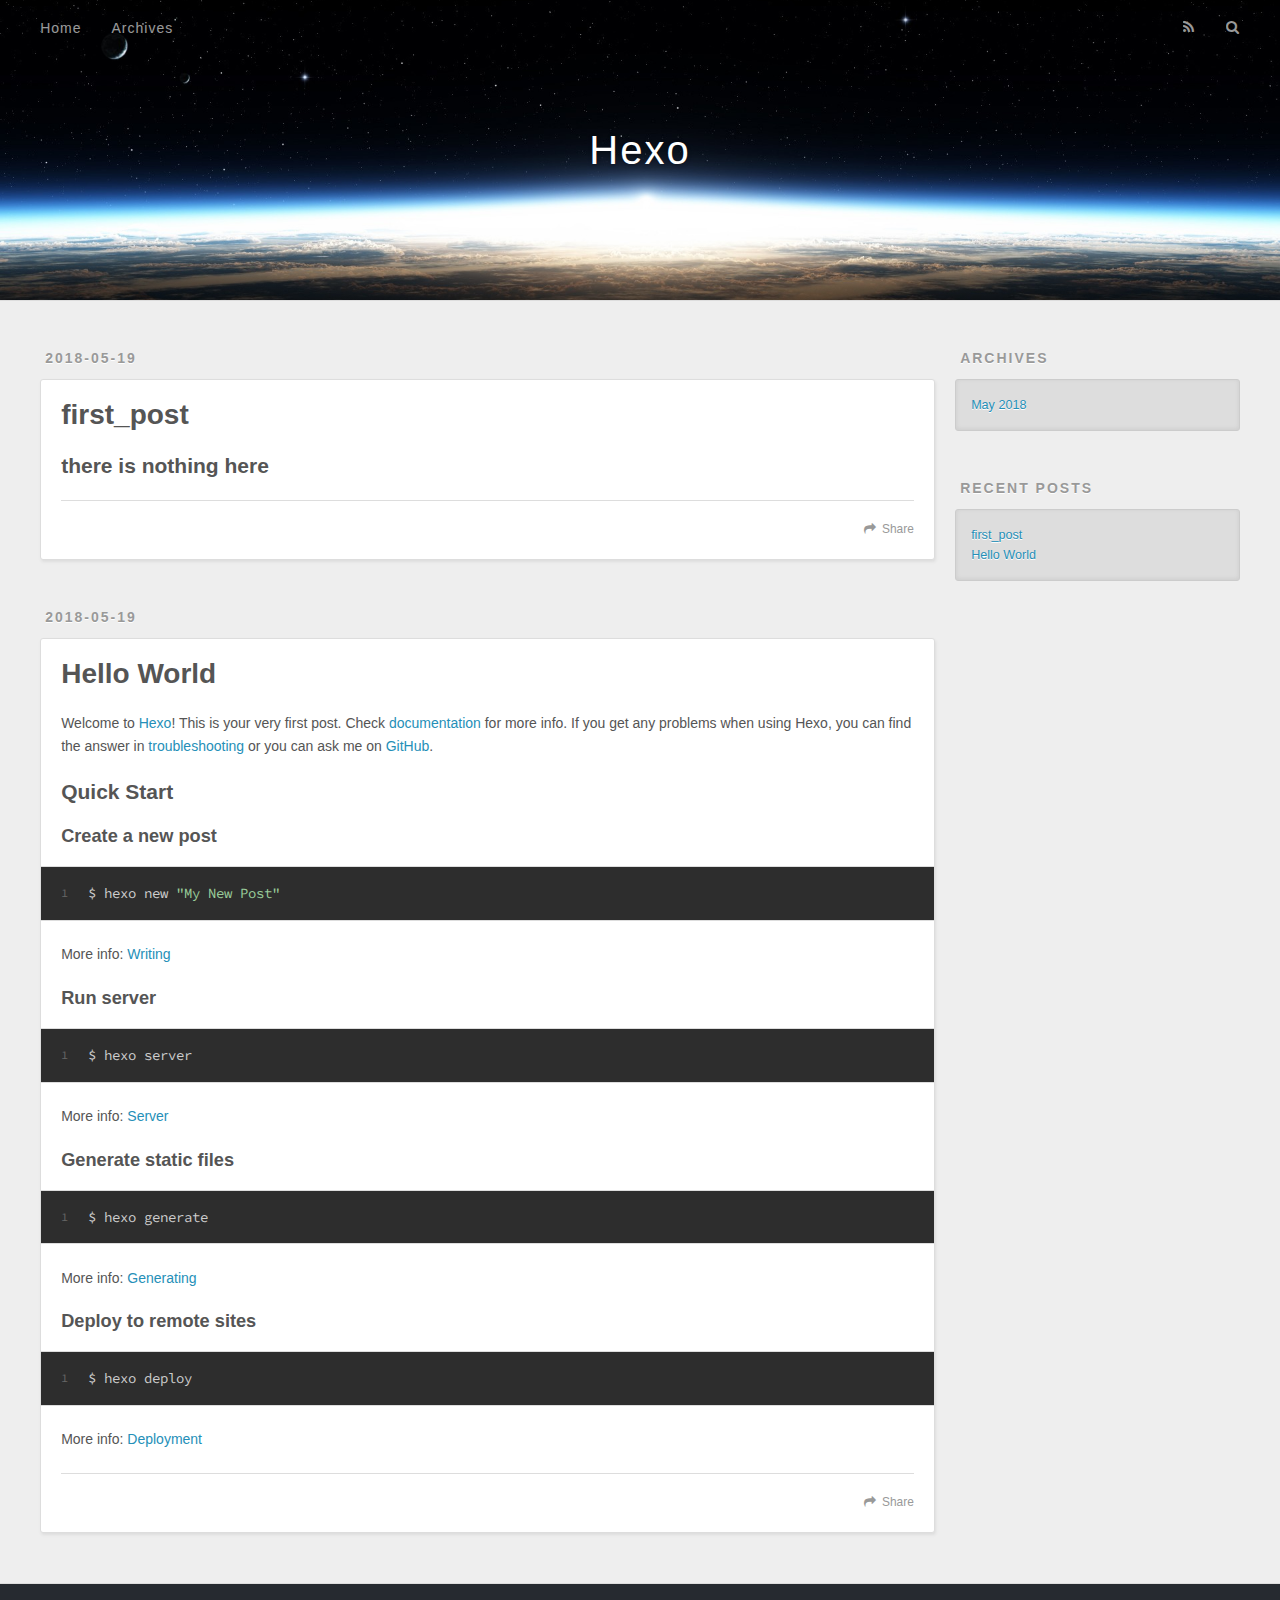
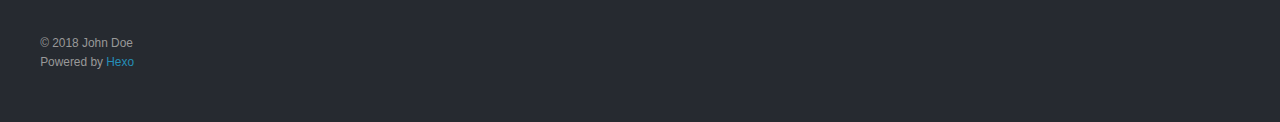
<file: index.html>
<!DOCTYPE html>
<html>
<head>
  <meta charset="utf-8">
  

  
  <title>Hexo</title>
  <meta name="viewport" content="width=device-width, initial-scale=1, maximum-scale=1">
  <meta property="og:type" content="website">
<meta property="og:title" content="Hexo">
<meta property="og:url" content="http://yoursite.com/index.html">
<meta property="og:site_name" content="Hexo">
<meta property="og:locale" content="default">
<meta name="twitter:card" content="summary">
<meta name="twitter:title" content="Hexo">
  
    <link rel="alternate" href="/atom.xml" title="Hexo" type="application/atom+xml">
  
  
    <link rel="icon" href="/favicon.png">
  
  
    <link href="//fonts.googleapis.com/css?family=Source+Code+Pro" rel="stylesheet" type="text/css">
  
  <link rel="stylesheet" href="/css/style.css">
</head>

<body>
  <div id="container">
    <div id="wrap">
      <header id="header">
  <div id="banner"></div>
  <div id="header-outer" class="outer">
    <div id="header-title" class="inner">
      <h1 id="logo-wrap">
        <a href="/" id="logo">Hexo</a>
      </h1>
      
    </div>
    <div id="header-inner" class="inner">
      <nav id="main-nav">
        <a id="main-nav-toggle" class="nav-icon"></a>
        
          <a class="main-nav-link" href="/">Home</a>
        
          <a class="main-nav-link" href="/archives">Archives</a>
        
      </nav>
      <nav id="sub-nav">
        
          <a id="nav-rss-link" class="nav-icon" href="/atom.xml" title="RSS Feed"></a>
        
        <a id="nav-search-btn" class="nav-icon" title="Search"></a>
      </nav>
      <div id="search-form-wrap">
        <form action="//google.com/search" method="get" accept-charset="UTF-8" class="search-form"><input type="search" name="q" class="search-form-input" placeholder="Search"><button type="submit" class="search-form-submit">&#xF002;</button><input type="hidden" name="sitesearch" value="http://yoursite.com"></form>
      </div>
    </div>
  </div>
</header>
      <div class="outer">
        <section id="main">
  
    <article id="post-first-post" class="article article-type-post" itemscope itemprop="blogPost">
  <div class="article-meta">
    <a href="/2018/05/19/first-post/" class="article-date">
  <time datetime="2018-05-20T00:04:13.000Z" itemprop="datePublished">2018-05-19</time>
</a>
    
  </div>
  <div class="article-inner">
    
    
      <header class="article-header">
        
  
    <h1 itemprop="name">
      <a class="article-title" href="/2018/05/19/first-post/">first_post</a>
    </h1>
  

      </header>
    
    <div class="article-entry" itemprop="articleBody">
      
        <h2 id="there-is-nothing-here"><a href="#there-is-nothing-here" class="headerlink" title="there is nothing here"></a>there is nothing here</h2>
      
    </div>
    <footer class="article-footer">
      <a data-url="http://yoursite.com/2018/05/19/first-post/" data-id="cjhe2959q0000i6asoo9ujgb4" class="article-share-link">Share</a>
      
      
    </footer>
  </div>
  
</article>


  
    <article id="post-hello-world" class="article article-type-post" itemscope itemprop="blogPost">
  <div class="article-meta">
    <a href="/2018/05/19/hello-world/" class="article-date">
  <time datetime="2018-05-20T00:03:03.240Z" itemprop="datePublished">2018-05-19</time>
</a>
    
  </div>
  <div class="article-inner">
    
    
      <header class="article-header">
        
  
    <h1 itemprop="name">
      <a class="article-title" href="/2018/05/19/hello-world/">Hello World</a>
    </h1>
  

      </header>
    
    <div class="article-entry" itemprop="articleBody">
      
        <p>Welcome to <a href="https://hexo.io/" target="_blank" rel="noopener">Hexo</a>! This is your very first post. Check <a href="https://hexo.io/docs/" target="_blank" rel="noopener">documentation</a> for more info. If you get any problems when using Hexo, you can find the answer in <a href="https://hexo.io/docs/troubleshooting.html" target="_blank" rel="noopener">troubleshooting</a> or you can ask me on <a href="https://github.com/hexojs/hexo/issues" target="_blank" rel="noopener">GitHub</a>.</p>
<h2 id="Quick-Start"><a href="#Quick-Start" class="headerlink" title="Quick Start"></a>Quick Start</h2><h3 id="Create-a-new-post"><a href="#Create-a-new-post" class="headerlink" title="Create a new post"></a>Create a new post</h3><figure class="highlight bash"><table><tr><td class="gutter"><pre><span class="line">1</span><br></pre></td><td class="code"><pre><span class="line">$ hexo new <span class="string">"My New Post"</span></span><br></pre></td></tr></table></figure>
<p>More info: <a href="https://hexo.io/docs/writing.html" target="_blank" rel="noopener">Writing</a></p>
<h3 id="Run-server"><a href="#Run-server" class="headerlink" title="Run server"></a>Run server</h3><figure class="highlight bash"><table><tr><td class="gutter"><pre><span class="line">1</span><br></pre></td><td class="code"><pre><span class="line">$ hexo server</span><br></pre></td></tr></table></figure>
<p>More info: <a href="https://hexo.io/docs/server.html" target="_blank" rel="noopener">Server</a></p>
<h3 id="Generate-static-files"><a href="#Generate-static-files" class="headerlink" title="Generate static files"></a>Generate static files</h3><figure class="highlight bash"><table><tr><td class="gutter"><pre><span class="line">1</span><br></pre></td><td class="code"><pre><span class="line">$ hexo generate</span><br></pre></td></tr></table></figure>
<p>More info: <a href="https://hexo.io/docs/generating.html" target="_blank" rel="noopener">Generating</a></p>
<h3 id="Deploy-to-remote-sites"><a href="#Deploy-to-remote-sites" class="headerlink" title="Deploy to remote sites"></a>Deploy to remote sites</h3><figure class="highlight bash"><table><tr><td class="gutter"><pre><span class="line">1</span><br></pre></td><td class="code"><pre><span class="line">$ hexo deploy</span><br></pre></td></tr></table></figure>
<p>More info: <a href="https://hexo.io/docs/deployment.html" target="_blank" rel="noopener">Deployment</a></p>

      
    </div>
    <footer class="article-footer">
      <a data-url="http://yoursite.com/2018/05/19/hello-world/" data-id="cjhe2959w0001i6asqwcq46db" class="article-share-link">Share</a>
      
      
    </footer>
  </div>
  
</article>


  


</section>
        
          <aside id="sidebar">
  
    

  
    

  
    
  
    
  <div class="widget-wrap">
    <h3 class="widget-title">Archives</h3>
    <div class="widget">
      <ul class="archive-list"><li class="archive-list-item"><a class="archive-list-link" href="/archives/2018/05/">May 2018</a></li></ul>
    </div>
  </div>


  
    
  <div class="widget-wrap">
    <h3 class="widget-title">Recent Posts</h3>
    <div class="widget">
      <ul>
        
          <li>
            <a href="/2018/05/19/first-post/">first_post</a>
          </li>
        
          <li>
            <a href="/2018/05/19/hello-world/">Hello World</a>
          </li>
        
      </ul>
    </div>
  </div>

  
</aside>
        
      </div>
      <footer id="footer">
  
  <div class="outer">
    <div id="footer-info" class="inner">
      &copy; 2018 John Doe<br>
      Powered by <a href="http://hexo.io/" target="_blank">Hexo</a>
    </div>
  </div>
</footer>
    </div>
    <nav id="mobile-nav">
  
    <a href="/" class="mobile-nav-link">Home</a>
  
    <a href="/archives" class="mobile-nav-link">Archives</a>
  
</nav>
    

<script src="//ajax.googleapis.com/ajax/libs/jquery/2.0.3/jquery.min.js"></script>


  <link rel="stylesheet" href="/fancybox/jquery.fancybox.css">
  <script src="/fancybox/jquery.fancybox.pack.js"></script>


<script src="/js/script.js"></script>



  </div>
</body>
</html>
</file>
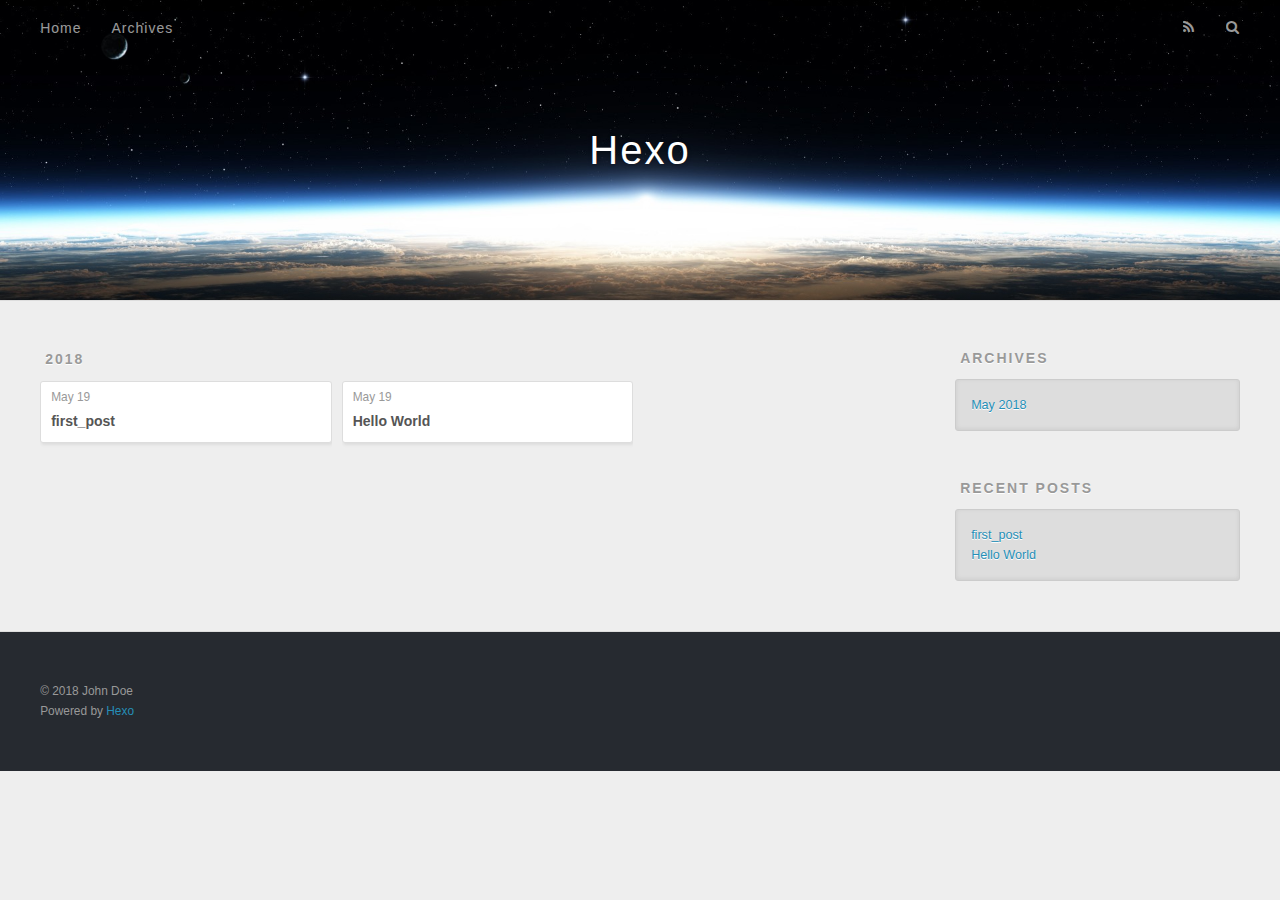
<file: archives/index.html>
<!DOCTYPE html>
<html>
<head>
  <meta charset="utf-8">
  

  
  <title>Archives | Hexo</title>
  <meta name="viewport" content="width=device-width, initial-scale=1, maximum-scale=1">
  <meta property="og:type" content="website">
<meta property="og:title" content="Hexo">
<meta property="og:url" content="http://yoursite.com/archives/index.html">
<meta property="og:site_name" content="Hexo">
<meta property="og:locale" content="default">
<meta name="twitter:card" content="summary">
<meta name="twitter:title" content="Hexo">
  
    <link rel="alternate" href="/atom.xml" title="Hexo" type="application/atom+xml">
  
  
    <link rel="icon" href="/favicon.png">
  
  
    <link href="//fonts.googleapis.com/css?family=Source+Code+Pro" rel="stylesheet" type="text/css">
  
  <link rel="stylesheet" href="/css/style.css">
</head>

<body>
  <div id="container">
    <div id="wrap">
      <header id="header">
  <div id="banner"></div>
  <div id="header-outer" class="outer">
    <div id="header-title" class="inner">
      <h1 id="logo-wrap">
        <a href="/" id="logo">Hexo</a>
      </h1>
      
    </div>
    <div id="header-inner" class="inner">
      <nav id="main-nav">
        <a id="main-nav-toggle" class="nav-icon"></a>
        
          <a class="main-nav-link" href="/">Home</a>
        
          <a class="main-nav-link" href="/archives">Archives</a>
        
      </nav>
      <nav id="sub-nav">
        
          <a id="nav-rss-link" class="nav-icon" href="/atom.xml" title="RSS Feed"></a>
        
        <a id="nav-search-btn" class="nav-icon" title="Search"></a>
      </nav>
      <div id="search-form-wrap">
        <form action="//google.com/search" method="get" accept-charset="UTF-8" class="search-form"><input type="search" name="q" class="search-form-input" placeholder="Search"><button type="submit" class="search-form-submit">&#xF002;</button><input type="hidden" name="sitesearch" value="http://yoursite.com"></form>
      </div>
    </div>
  </div>
</header>
      <div class="outer">
        <section id="main">
  
  
    
    
      
      
      <section class="archives-wrap">
        <div class="archive-year-wrap">
          <a href="/archives/2018" class="archive-year">2018</a>
        </div>
        <div class="archives">
    
    <article class="archive-article archive-type-post">
  <div class="archive-article-inner">
    <header class="archive-article-header">
      <a href="/2018/05/19/first-post/" class="archive-article-date">
  <time datetime="2018-05-20T00:04:13.000Z" itemprop="datePublished">May 19</time>
</a>
      
  
    <h1 itemprop="name">
      <a class="archive-article-title" href="/2018/05/19/first-post/">first_post</a>
    </h1>
  

    </header>
  </div>
</article>
  
    
    
    <article class="archive-article archive-type-post">
  <div class="archive-article-inner">
    <header class="archive-article-header">
      <a href="/2018/05/19/hello-world/" class="archive-article-date">
  <time datetime="2018-05-20T00:03:03.240Z" itemprop="datePublished">May 19</time>
</a>
      
  
    <h1 itemprop="name">
      <a class="archive-article-title" href="/2018/05/19/hello-world/">Hello World</a>
    </h1>
  

    </header>
  </div>
</article>
  
  
    </div></section>
  


</section>
        
          <aside id="sidebar">
  
    

  
    

  
    
  
    
  <div class="widget-wrap">
    <h3 class="widget-title">Archives</h3>
    <div class="widget">
      <ul class="archive-list"><li class="archive-list-item"><a class="archive-list-link" href="/archives/2018/05/">May 2018</a></li></ul>
    </div>
  </div>


  
    
  <div class="widget-wrap">
    <h3 class="widget-title">Recent Posts</h3>
    <div class="widget">
      <ul>
        
          <li>
            <a href="/2018/05/19/first-post/">first_post</a>
          </li>
        
          <li>
            <a href="/2018/05/19/hello-world/">Hello World</a>
          </li>
        
      </ul>
    </div>
  </div>

  
</aside>
        
      </div>
      <footer id="footer">
  
  <div class="outer">
    <div id="footer-info" class="inner">
      &copy; 2018 John Doe<br>
      Powered by <a href="http://hexo.io/" target="_blank">Hexo</a>
    </div>
  </div>
</footer>
    </div>
    <nav id="mobile-nav">
  
    <a href="/" class="mobile-nav-link">Home</a>
  
    <a href="/archives" class="mobile-nav-link">Archives</a>
  
</nav>
    

<script src="//ajax.googleapis.com/ajax/libs/jquery/2.0.3/jquery.min.js"></script>


  <link rel="stylesheet" href="/fancybox/jquery.fancybox.css">
  <script src="/fancybox/jquery.fancybox.pack.js"></script>


<script src="/js/script.js"></script>



  </div>
</body>
</html>
</file>
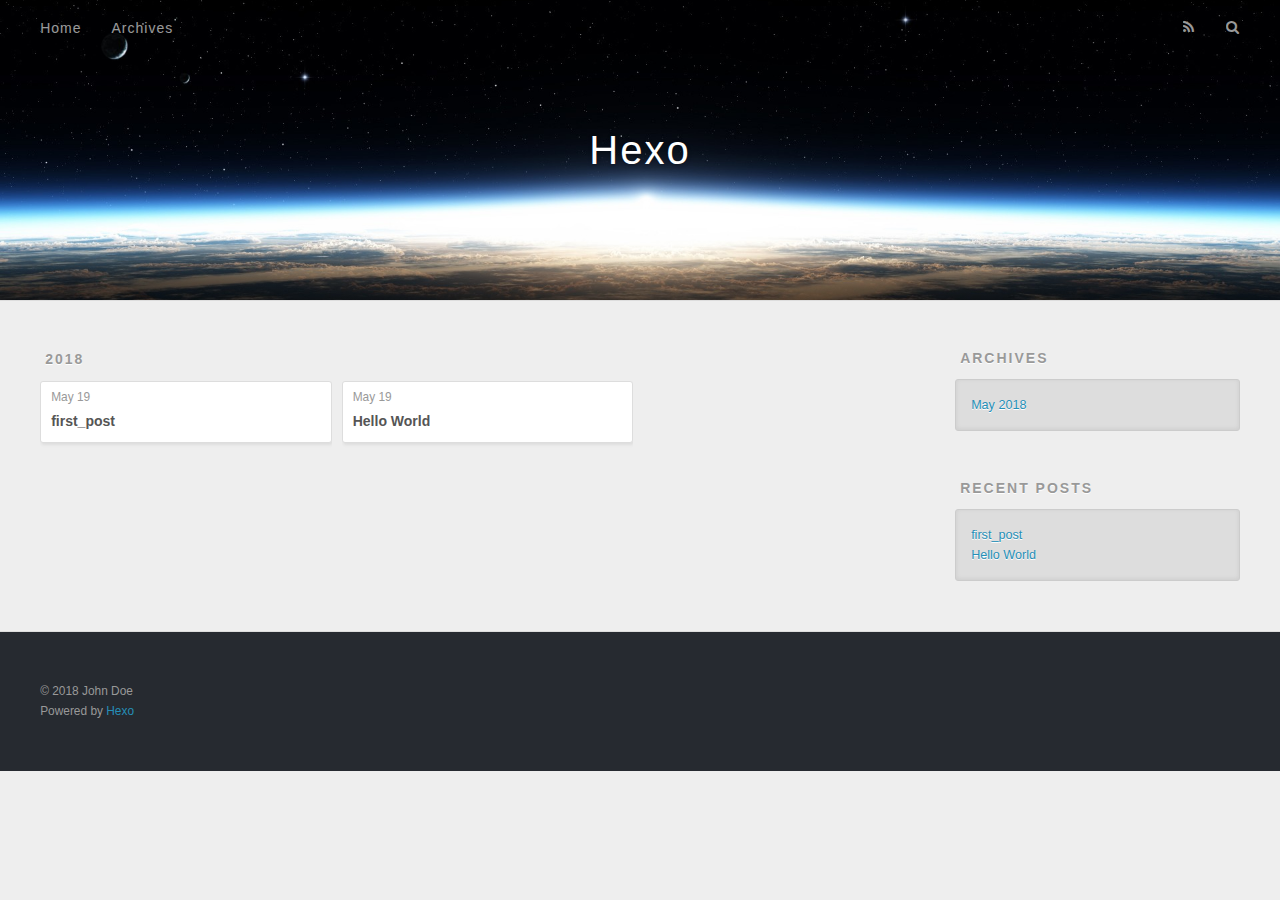
<file: archives/2018/index.html>
<!DOCTYPE html>
<html>
<head>
  <meta charset="utf-8">
  

  
  <title>Archives: 2018 | Hexo</title>
  <meta name="viewport" content="width=device-width, initial-scale=1, maximum-scale=1">
  <meta property="og:type" content="website">
<meta property="og:title" content="Hexo">
<meta property="og:url" content="http://yoursite.com/archives/2018/index.html">
<meta property="og:site_name" content="Hexo">
<meta property="og:locale" content="default">
<meta name="twitter:card" content="summary">
<meta name="twitter:title" content="Hexo">
  
    <link rel="alternate" href="/atom.xml" title="Hexo" type="application/atom+xml">
  
  
    <link rel="icon" href="/favicon.png">
  
  
    <link href="//fonts.googleapis.com/css?family=Source+Code+Pro" rel="stylesheet" type="text/css">
  
  <link rel="stylesheet" href="/css/style.css">
</head>

<body>
  <div id="container">
    <div id="wrap">
      <header id="header">
  <div id="banner"></div>
  <div id="header-outer" class="outer">
    <div id="header-title" class="inner">
      <h1 id="logo-wrap">
        <a href="/" id="logo">Hexo</a>
      </h1>
      
    </div>
    <div id="header-inner" class="inner">
      <nav id="main-nav">
        <a id="main-nav-toggle" class="nav-icon"></a>
        
          <a class="main-nav-link" href="/">Home</a>
        
          <a class="main-nav-link" href="/archives">Archives</a>
        
      </nav>
      <nav id="sub-nav">
        
          <a id="nav-rss-link" class="nav-icon" href="/atom.xml" title="RSS Feed"></a>
        
        <a id="nav-search-btn" class="nav-icon" title="Search"></a>
      </nav>
      <div id="search-form-wrap">
        <form action="//google.com/search" method="get" accept-charset="UTF-8" class="search-form"><input type="search" name="q" class="search-form-input" placeholder="Search"><button type="submit" class="search-form-submit">&#xF002;</button><input type="hidden" name="sitesearch" value="http://yoursite.com"></form>
      </div>
    </div>
  </div>
</header>
      <div class="outer">
        <section id="main">
  
  
    
    
      
      
      <section class="archives-wrap">
        <div class="archive-year-wrap">
          <a href="/archives/2018" class="archive-year">2018</a>
        </div>
        <div class="archives">
    
    <article class="archive-article archive-type-post">
  <div class="archive-article-inner">
    <header class="archive-article-header">
      <a href="/2018/05/19/first-post/" class="archive-article-date">
  <time datetime="2018-05-20T00:04:13.000Z" itemprop="datePublished">May 19</time>
</a>
      
  
    <h1 itemprop="name">
      <a class="archive-article-title" href="/2018/05/19/first-post/">first_post</a>
    </h1>
  

    </header>
  </div>
</article>
  
    
    
    <article class="archive-article archive-type-post">
  <div class="archive-article-inner">
    <header class="archive-article-header">
      <a href="/2018/05/19/hello-world/" class="archive-article-date">
  <time datetime="2018-05-20T00:03:03.240Z" itemprop="datePublished">May 19</time>
</a>
      
  
    <h1 itemprop="name">
      <a class="archive-article-title" href="/2018/05/19/hello-world/">Hello World</a>
    </h1>
  

    </header>
  </div>
</article>
  
  
    </div></section>
  


</section>
        
          <aside id="sidebar">
  
    

  
    

  
    
  
    
  <div class="widget-wrap">
    <h3 class="widget-title">Archives</h3>
    <div class="widget">
      <ul class="archive-list"><li class="archive-list-item"><a class="archive-list-link" href="/archives/2018/05/">May 2018</a></li></ul>
    </div>
  </div>


  
    
  <div class="widget-wrap">
    <h3 class="widget-title">Recent Posts</h3>
    <div class="widget">
      <ul>
        
          <li>
            <a href="/2018/05/19/first-post/">first_post</a>
          </li>
        
          <li>
            <a href="/2018/05/19/hello-world/">Hello World</a>
          </li>
        
      </ul>
    </div>
  </div>

  
</aside>
        
      </div>
      <footer id="footer">
  
  <div class="outer">
    <div id="footer-info" class="inner">
      &copy; 2018 John Doe<br>
      Powered by <a href="http://hexo.io/" target="_blank">Hexo</a>
    </div>
  </div>
</footer>
    </div>
    <nav id="mobile-nav">
  
    <a href="/" class="mobile-nav-link">Home</a>
  
    <a href="/archives" class="mobile-nav-link">Archives</a>
  
</nav>
    

<script src="//ajax.googleapis.com/ajax/libs/jquery/2.0.3/jquery.min.js"></script>


  <link rel="stylesheet" href="/fancybox/jquery.fancybox.css">
  <script src="/fancybox/jquery.fancybox.pack.js"></script>


<script src="/js/script.js"></script>



  </div>
</body>
</html>
</file>
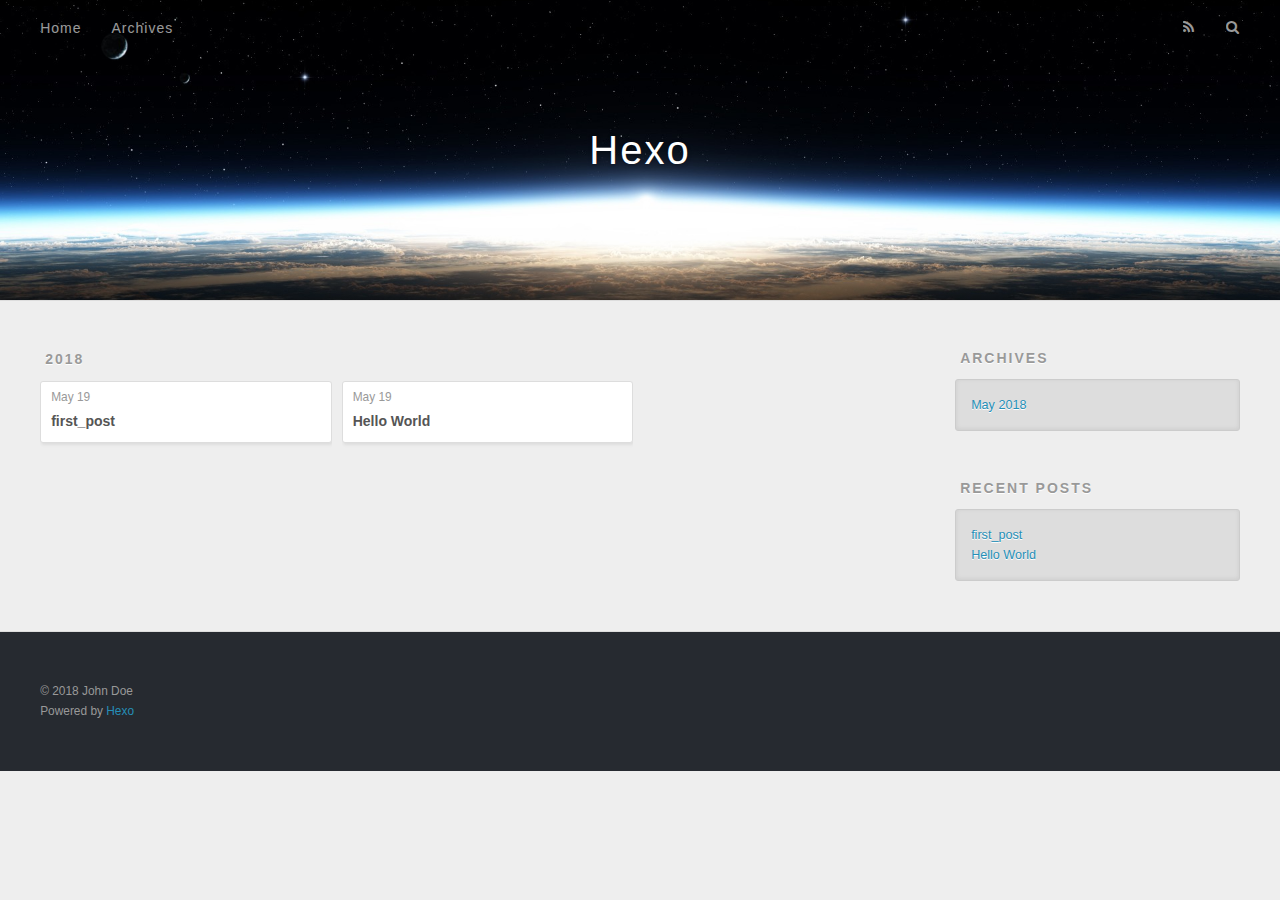
<file: archives/2018/05/index.html>
<!DOCTYPE html>
<html>
<head>
  <meta charset="utf-8">
  

  
  <title>Archives: 2018/5 | Hexo</title>
  <meta name="viewport" content="width=device-width, initial-scale=1, maximum-scale=1">
  <meta property="og:type" content="website">
<meta property="og:title" content="Hexo">
<meta property="og:url" content="http://yoursite.com/archives/2018/05/index.html">
<meta property="og:site_name" content="Hexo">
<meta property="og:locale" content="default">
<meta name="twitter:card" content="summary">
<meta name="twitter:title" content="Hexo">
  
    <link rel="alternate" href="/atom.xml" title="Hexo" type="application/atom+xml">
  
  
    <link rel="icon" href="/favicon.png">
  
  
    <link href="//fonts.googleapis.com/css?family=Source+Code+Pro" rel="stylesheet" type="text/css">
  
  <link rel="stylesheet" href="/css/style.css">
</head>

<body>
  <div id="container">
    <div id="wrap">
      <header id="header">
  <div id="banner"></div>
  <div id="header-outer" class="outer">
    <div id="header-title" class="inner">
      <h1 id="logo-wrap">
        <a href="/" id="logo">Hexo</a>
      </h1>
      
    </div>
    <div id="header-inner" class="inner">
      <nav id="main-nav">
        <a id="main-nav-toggle" class="nav-icon"></a>
        
          <a class="main-nav-link" href="/">Home</a>
        
          <a class="main-nav-link" href="/archives">Archives</a>
        
      </nav>
      <nav id="sub-nav">
        
          <a id="nav-rss-link" class="nav-icon" href="/atom.xml" title="RSS Feed"></a>
        
        <a id="nav-search-btn" class="nav-icon" title="Search"></a>
      </nav>
      <div id="search-form-wrap">
        <form action="//google.com/search" method="get" accept-charset="UTF-8" class="search-form"><input type="search" name="q" class="search-form-input" placeholder="Search"><button type="submit" class="search-form-submit">&#xF002;</button><input type="hidden" name="sitesearch" value="http://yoursite.com"></form>
      </div>
    </div>
  </div>
</header>
      <div class="outer">
        <section id="main">
  
  
    
    
      
      
      <section class="archives-wrap">
        <div class="archive-year-wrap">
          <a href="/archives/2018" class="archive-year">2018</a>
        </div>
        <div class="archives">
    
    <article class="archive-article archive-type-post">
  <div class="archive-article-inner">
    <header class="archive-article-header">
      <a href="/2018/05/19/first-post/" class="archive-article-date">
  <time datetime="2018-05-20T00:04:13.000Z" itemprop="datePublished">May 19</time>
</a>
      
  
    <h1 itemprop="name">
      <a class="archive-article-title" href="/2018/05/19/first-post/">first_post</a>
    </h1>
  

    </header>
  </div>
</article>
  
    
    
    <article class="archive-article archive-type-post">
  <div class="archive-article-inner">
    <header class="archive-article-header">
      <a href="/2018/05/19/hello-world/" class="archive-article-date">
  <time datetime="2018-05-20T00:03:03.240Z" itemprop="datePublished">May 19</time>
</a>
      
  
    <h1 itemprop="name">
      <a class="archive-article-title" href="/2018/05/19/hello-world/">Hello World</a>
    </h1>
  

    </header>
  </div>
</article>
  
  
    </div></section>
  


</section>
        
          <aside id="sidebar">
  
    

  
    

  
    
  
    
  <div class="widget-wrap">
    <h3 class="widget-title">Archives</h3>
    <div class="widget">
      <ul class="archive-list"><li class="archive-list-item"><a class="archive-list-link" href="/archives/2018/05/">May 2018</a></li></ul>
    </div>
  </div>


  
    
  <div class="widget-wrap">
    <h3 class="widget-title">Recent Posts</h3>
    <div class="widget">
      <ul>
        
          <li>
            <a href="/2018/05/19/first-post/">first_post</a>
          </li>
        
          <li>
            <a href="/2018/05/19/hello-world/">Hello World</a>
          </li>
        
      </ul>
    </div>
  </div>

  
</aside>
        
      </div>
      <footer id="footer">
  
  <div class="outer">
    <div id="footer-info" class="inner">
      &copy; 2018 John Doe<br>
      Powered by <a href="http://hexo.io/" target="_blank">Hexo</a>
    </div>
  </div>
</footer>
    </div>
    <nav id="mobile-nav">
  
    <a href="/" class="mobile-nav-link">Home</a>
  
    <a href="/archives" class="mobile-nav-link">Archives</a>
  
</nav>
    

<script src="//ajax.googleapis.com/ajax/libs/jquery/2.0.3/jquery.min.js"></script>


  <link rel="stylesheet" href="/fancybox/jquery.fancybox.css">
  <script src="/fancybox/jquery.fancybox.pack.js"></script>


<script src="/js/script.js"></script>



  </div>
</body>
</html>
</file>
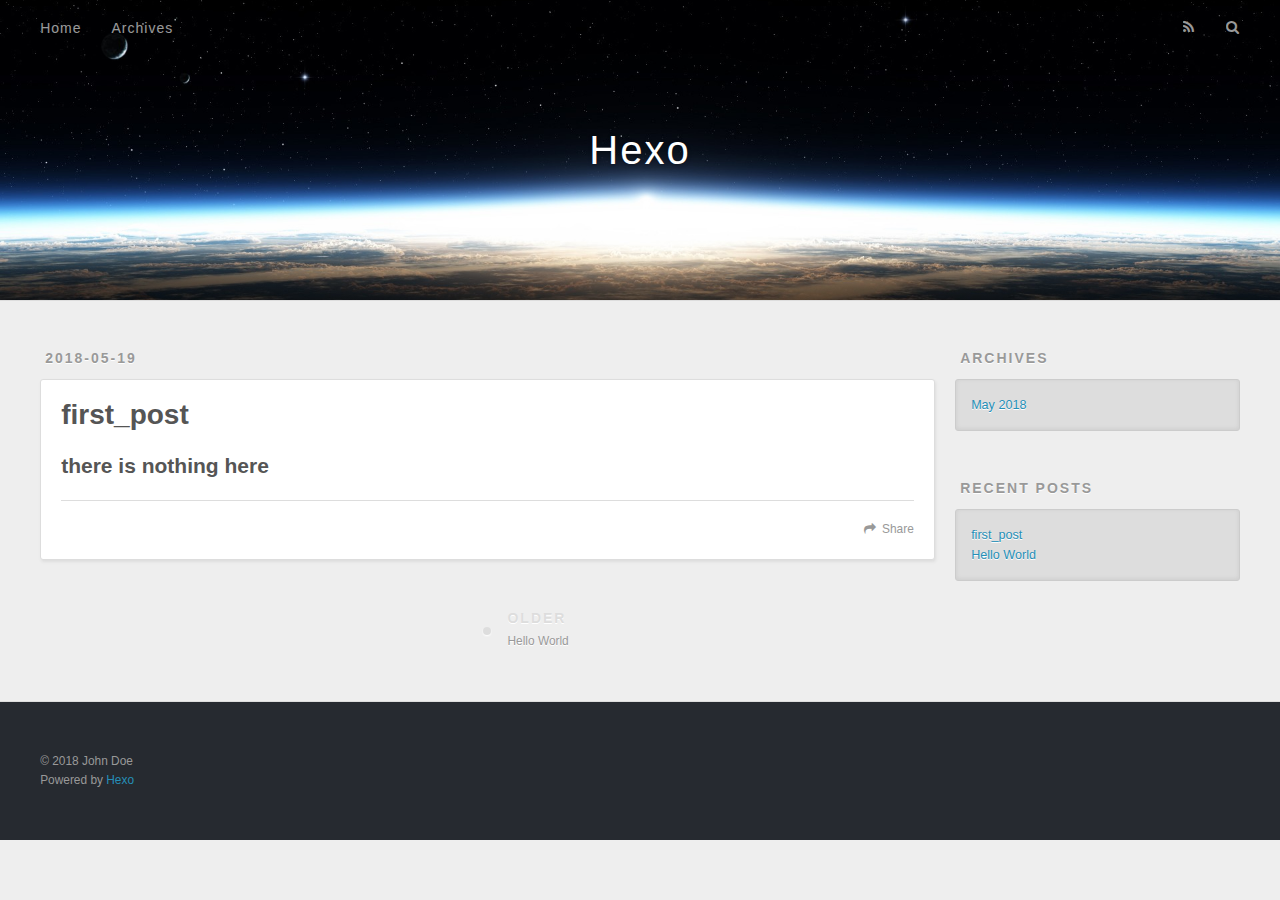
<file: 2018/05/19/first-post/index.html>
<!DOCTYPE html>
<html>
<head>
  <meta charset="utf-8">
  

  
  <title>first_post | Hexo</title>
  <meta name="viewport" content="width=device-width, initial-scale=1, maximum-scale=1">
  <meta name="description" content="there is nothing here">
<meta property="og:type" content="article">
<meta property="og:title" content="first_post">
<meta property="og:url" content="http://yoursite.com/2018/05/19/first-post/index.html">
<meta property="og:site_name" content="Hexo">
<meta property="og:description" content="there is nothing here">
<meta property="og:locale" content="default">
<meta property="og:updated_time" content="2018-05-20T00:05:26.458Z">
<meta name="twitter:card" content="summary">
<meta name="twitter:title" content="first_post">
<meta name="twitter:description" content="there is nothing here">
  
    <link rel="alternate" href="/atom.xml" title="Hexo" type="application/atom+xml">
  
  
    <link rel="icon" href="/favicon.png">
  
  
    <link href="//fonts.googleapis.com/css?family=Source+Code+Pro" rel="stylesheet" type="text/css">
  
  <link rel="stylesheet" href="/css/style.css">
</head>

<body>
  <div id="container">
    <div id="wrap">
      <header id="header">
  <div id="banner"></div>
  <div id="header-outer" class="outer">
    <div id="header-title" class="inner">
      <h1 id="logo-wrap">
        <a href="/" id="logo">Hexo</a>
      </h1>
      
    </div>
    <div id="header-inner" class="inner">
      <nav id="main-nav">
        <a id="main-nav-toggle" class="nav-icon"></a>
        
          <a class="main-nav-link" href="/">Home</a>
        
          <a class="main-nav-link" href="/archives">Archives</a>
        
      </nav>
      <nav id="sub-nav">
        
          <a id="nav-rss-link" class="nav-icon" href="/atom.xml" title="RSS Feed"></a>
        
        <a id="nav-search-btn" class="nav-icon" title="Search"></a>
      </nav>
      <div id="search-form-wrap">
        <form action="//google.com/search" method="get" accept-charset="UTF-8" class="search-form"><input type="search" name="q" class="search-form-input" placeholder="Search"><button type="submit" class="search-form-submit">&#xF002;</button><input type="hidden" name="sitesearch" value="http://yoursite.com"></form>
      </div>
    </div>
  </div>
</header>
      <div class="outer">
        <section id="main"><article id="post-first-post" class="article article-type-post" itemscope itemprop="blogPost">
  <div class="article-meta">
    <a href="/2018/05/19/first-post/" class="article-date">
  <time datetime="2018-05-20T00:04:13.000Z" itemprop="datePublished">2018-05-19</time>
</a>
    
  </div>
  <div class="article-inner">
    
    
      <header class="article-header">
        
  
    <h1 class="article-title" itemprop="name">
      first_post
    </h1>
  

      </header>
    
    <div class="article-entry" itemprop="articleBody">
      
        <h2 id="there-is-nothing-here"><a href="#there-is-nothing-here" class="headerlink" title="there is nothing here"></a>there is nothing here</h2>
      
    </div>
    <footer class="article-footer">
      <a data-url="http://yoursite.com/2018/05/19/first-post/" data-id="cjhe2959q0000i6asoo9ujgb4" class="article-share-link">Share</a>
      
      
    </footer>
  </div>
  
    
<nav id="article-nav">
  
  
    <a href="/2018/05/19/hello-world/" id="article-nav-older" class="article-nav-link-wrap">
      <strong class="article-nav-caption">Older</strong>
      <div class="article-nav-title">Hello World</div>
    </a>
  
</nav>

  
</article>

</section>
        
          <aside id="sidebar">
  
    

  
    

  
    
  
    
  <div class="widget-wrap">
    <h3 class="widget-title">Archives</h3>
    <div class="widget">
      <ul class="archive-list"><li class="archive-list-item"><a class="archive-list-link" href="/archives/2018/05/">May 2018</a></li></ul>
    </div>
  </div>


  
    
  <div class="widget-wrap">
    <h3 class="widget-title">Recent Posts</h3>
    <div class="widget">
      <ul>
        
          <li>
            <a href="/2018/05/19/first-post/">first_post</a>
          </li>
        
          <li>
            <a href="/2018/05/19/hello-world/">Hello World</a>
          </li>
        
      </ul>
    </div>
  </div>

  
</aside>
        
      </div>
      <footer id="footer">
  
  <div class="outer">
    <div id="footer-info" class="inner">
      &copy; 2018 John Doe<br>
      Powered by <a href="http://hexo.io/" target="_blank">Hexo</a>
    </div>
  </div>
</footer>
    </div>
    <nav id="mobile-nav">
  
    <a href="/" class="mobile-nav-link">Home</a>
  
    <a href="/archives" class="mobile-nav-link">Archives</a>
  
</nav>
    

<script src="//ajax.googleapis.com/ajax/libs/jquery/2.0.3/jquery.min.js"></script>


  <link rel="stylesheet" href="/fancybox/jquery.fancybox.css">
  <script src="/fancybox/jquery.fancybox.pack.js"></script>


<script src="/js/script.js"></script>



  </div>
</body>
</html>
</file>
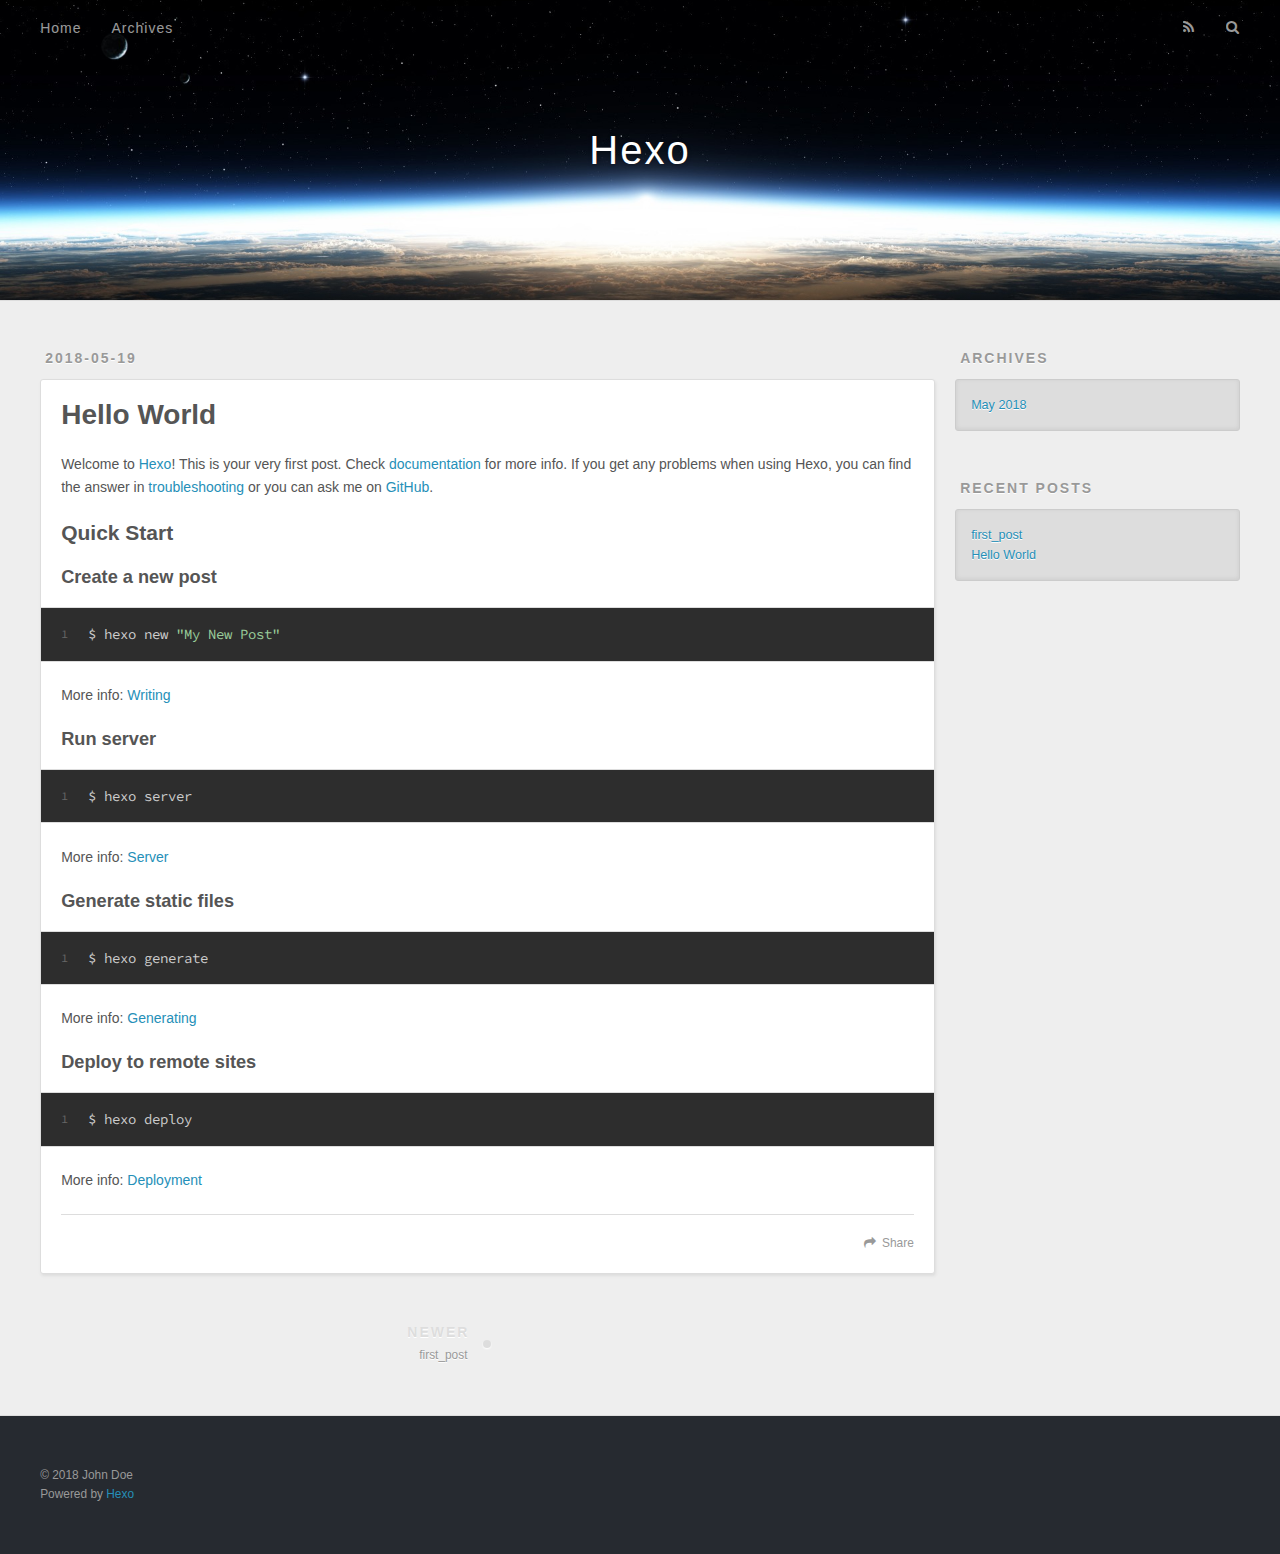
<file: 2018/05/19/hello-world/index.html>
<!DOCTYPE html>
<html>
<head>
  <meta charset="utf-8">
  

  
  <title>Hello World | Hexo</title>
  <meta name="viewport" content="width=device-width, initial-scale=1, maximum-scale=1">
  <meta name="description" content="Welcome to Hexo! This is your very first post. Check documentation for more info. If you get any problems when using Hexo, you can find the answer in troubleshooting or you can ask me on GitHub. Quick">
<meta property="og:type" content="article">
<meta property="og:title" content="Hello World">
<meta property="og:url" content="http://yoursite.com/2018/05/19/hello-world/index.html">
<meta property="og:site_name" content="Hexo">
<meta property="og:description" content="Welcome to Hexo! This is your very first post. Check documentation for more info. If you get any problems when using Hexo, you can find the answer in troubleshooting or you can ask me on GitHub. Quick">
<meta property="og:locale" content="default">
<meta property="og:updated_time" content="2018-05-20T00:03:03.240Z">
<meta name="twitter:card" content="summary">
<meta name="twitter:title" content="Hello World">
<meta name="twitter:description" content="Welcome to Hexo! This is your very first post. Check documentation for more info. If you get any problems when using Hexo, you can find the answer in troubleshooting or you can ask me on GitHub. Quick">
  
    <link rel="alternate" href="/atom.xml" title="Hexo" type="application/atom+xml">
  
  
    <link rel="icon" href="/favicon.png">
  
  
    <link href="//fonts.googleapis.com/css?family=Source+Code+Pro" rel="stylesheet" type="text/css">
  
  <link rel="stylesheet" href="/css/style.css">
</head>

<body>
  <div id="container">
    <div id="wrap">
      <header id="header">
  <div id="banner"></div>
  <div id="header-outer" class="outer">
    <div id="header-title" class="inner">
      <h1 id="logo-wrap">
        <a href="/" id="logo">Hexo</a>
      </h1>
      
    </div>
    <div id="header-inner" class="inner">
      <nav id="main-nav">
        <a id="main-nav-toggle" class="nav-icon"></a>
        
          <a class="main-nav-link" href="/">Home</a>
        
          <a class="main-nav-link" href="/archives">Archives</a>
        
      </nav>
      <nav id="sub-nav">
        
          <a id="nav-rss-link" class="nav-icon" href="/atom.xml" title="RSS Feed"></a>
        
        <a id="nav-search-btn" class="nav-icon" title="Search"></a>
      </nav>
      <div id="search-form-wrap">
        <form action="//google.com/search" method="get" accept-charset="UTF-8" class="search-form"><input type="search" name="q" class="search-form-input" placeholder="Search"><button type="submit" class="search-form-submit">&#xF002;</button><input type="hidden" name="sitesearch" value="http://yoursite.com"></form>
      </div>
    </div>
  </div>
</header>
      <div class="outer">
        <section id="main"><article id="post-hello-world" class="article article-type-post" itemscope itemprop="blogPost">
  <div class="article-meta">
    <a href="/2018/05/19/hello-world/" class="article-date">
  <time datetime="2018-05-20T00:03:03.240Z" itemprop="datePublished">2018-05-19</time>
</a>
    
  </div>
  <div class="article-inner">
    
    
      <header class="article-header">
        
  
    <h1 class="article-title" itemprop="name">
      Hello World
    </h1>
  

      </header>
    
    <div class="article-entry" itemprop="articleBody">
      
        <p>Welcome to <a href="https://hexo.io/" target="_blank" rel="noopener">Hexo</a>! This is your very first post. Check <a href="https://hexo.io/docs/" target="_blank" rel="noopener">documentation</a> for more info. If you get any problems when using Hexo, you can find the answer in <a href="https://hexo.io/docs/troubleshooting.html" target="_blank" rel="noopener">troubleshooting</a> or you can ask me on <a href="https://github.com/hexojs/hexo/issues" target="_blank" rel="noopener">GitHub</a>.</p>
<h2 id="Quick-Start"><a href="#Quick-Start" class="headerlink" title="Quick Start"></a>Quick Start</h2><h3 id="Create-a-new-post"><a href="#Create-a-new-post" class="headerlink" title="Create a new post"></a>Create a new post</h3><figure class="highlight bash"><table><tr><td class="gutter"><pre><span class="line">1</span><br></pre></td><td class="code"><pre><span class="line">$ hexo new <span class="string">"My New Post"</span></span><br></pre></td></tr></table></figure>
<p>More info: <a href="https://hexo.io/docs/writing.html" target="_blank" rel="noopener">Writing</a></p>
<h3 id="Run-server"><a href="#Run-server" class="headerlink" title="Run server"></a>Run server</h3><figure class="highlight bash"><table><tr><td class="gutter"><pre><span class="line">1</span><br></pre></td><td class="code"><pre><span class="line">$ hexo server</span><br></pre></td></tr></table></figure>
<p>More info: <a href="https://hexo.io/docs/server.html" target="_blank" rel="noopener">Server</a></p>
<h3 id="Generate-static-files"><a href="#Generate-static-files" class="headerlink" title="Generate static files"></a>Generate static files</h3><figure class="highlight bash"><table><tr><td class="gutter"><pre><span class="line">1</span><br></pre></td><td class="code"><pre><span class="line">$ hexo generate</span><br></pre></td></tr></table></figure>
<p>More info: <a href="https://hexo.io/docs/generating.html" target="_blank" rel="noopener">Generating</a></p>
<h3 id="Deploy-to-remote-sites"><a href="#Deploy-to-remote-sites" class="headerlink" title="Deploy to remote sites"></a>Deploy to remote sites</h3><figure class="highlight bash"><table><tr><td class="gutter"><pre><span class="line">1</span><br></pre></td><td class="code"><pre><span class="line">$ hexo deploy</span><br></pre></td></tr></table></figure>
<p>More info: <a href="https://hexo.io/docs/deployment.html" target="_blank" rel="noopener">Deployment</a></p>

      
    </div>
    <footer class="article-footer">
      <a data-url="http://yoursite.com/2018/05/19/hello-world/" data-id="cjhe2959w0001i6asqwcq46db" class="article-share-link">Share</a>
      
      
    </footer>
  </div>
  
    
<nav id="article-nav">
  
    <a href="/2018/05/19/first-post/" id="article-nav-newer" class="article-nav-link-wrap">
      <strong class="article-nav-caption">Newer</strong>
      <div class="article-nav-title">
        
          first_post
        
      </div>
    </a>
  
  
</nav>

  
</article>

</section>
        
          <aside id="sidebar">
  
    

  
    

  
    
  
    
  <div class="widget-wrap">
    <h3 class="widget-title">Archives</h3>
    <div class="widget">
      <ul class="archive-list"><li class="archive-list-item"><a class="archive-list-link" href="/archives/2018/05/">May 2018</a></li></ul>
    </div>
  </div>


  
    
  <div class="widget-wrap">
    <h3 class="widget-title">Recent Posts</h3>
    <div class="widget">
      <ul>
        
          <li>
            <a href="/2018/05/19/first-post/">first_post</a>
          </li>
        
          <li>
            <a href="/2018/05/19/hello-world/">Hello World</a>
          </li>
        
      </ul>
    </div>
  </div>

  
</aside>
        
      </div>
      <footer id="footer">
  
  <div class="outer">
    <div id="footer-info" class="inner">
      &copy; 2018 John Doe<br>
      Powered by <a href="http://hexo.io/" target="_blank">Hexo</a>
    </div>
  </div>
</footer>
    </div>
    <nav id="mobile-nav">
  
    <a href="/" class="mobile-nav-link">Home</a>
  
    <a href="/archives" class="mobile-nav-link">Archives</a>
  
</nav>
    

<script src="//ajax.googleapis.com/ajax/libs/jquery/2.0.3/jquery.min.js"></script>


  <link rel="stylesheet" href="/fancybox/jquery.fancybox.css">
  <script src="/fancybox/jquery.fancybox.pack.js"></script>


<script src="/js/script.js"></script>



  </div>
</body>
</html>
</file>
<file: css/style.css>
body {
width: 100%;
}
body:before,
    body:after {
content: "";
display: table;
    }
body:after {
clear: both;
     }
html,
    body,
    div,
    span,
    applet,
    object,
    iframe,
    h1,
    h2,
    h3,
    h4,
    h5,
    h6,
    p,
    blockquote,
    pre,
    a,
    abbr,
    acronym,
    address,
    big,
    cite,
    code,
    del,
    dfn,
    em,
    img,
    ins,
    kbd,
    q,
    s,
    samp,
    small,
    strike,
    strong,
    sub,
    sup,
    tt,
    var,
    dl,
    dt,
    dd,
    ol,
    ul,
    li,
    fieldset,
    form,
    label,
    legend,
    table,
    caption,
    tbody,
    tfoot,
    thead,
    tr,
    th,
    td {
margin: 0;
padding: 0;
border: 0;
outline: 0;
         font-weight: inherit;
         font-style: inherit;
         font-family: inherit;
         font-size: 100%;
         vertical-align: baseline;
    }
body {
    line-height: 1;
color: #000;
background: #fff;
}
ol,
    ul {
        list-style: none;
    }
table {
    border-collapse: separate;
    border-spacing: 0;
    vertical-align: middle;
}
caption,
    th,
    td {
        text-align: left;
        font-weight: normal;
        vertical-align: middle;
    }
a img {
border: none;
}
input,
    button {
margin: 0;
padding: 0;
    }
input::-moz-focus-inner,
    button::-moz-focus-inner {
border: 0;
padding: 0;
    }
@font-face {
    font-family: FontAwesome;
    font-style: normal;
    font-weight: normal;
src: url("fonts/fontawesome-webfont.eot?v=#4.0.3");
src: url("fonts/fontawesome-webfont.eot?#iefix&v=#4.0.3") format("embedded-opentype"), url("fonts/fontawesome-webfont.woff?v=#4.0.3") format("woff"), url("fonts/fontawesome-webfont.ttf?v=#4.0.3") format("truetype"), url("fonts/fontawesome-webfont.svg#fontawesomeregular?v=#4.0.3") format("svg");
}
html,
    body,
#container {
    height: 100%;
}
body {
background: #eee;
font: 14px -apple-system, BlinkMacSystemFont, "Segoe UI", "Roboto", "Oxygen", "Ubuntu", "Cantarell", "Fira Sans", "Droid Sans", "Helvetica Neue", sans-serif;
      -webkit-text-size-adjust: 100%;
}
.outer {
    max-width: 1220px;
margin: 0 auto;
padding: 0 20px;
}
.outer:before,
    .outer:after {
content: "";
display: table;
    }
.outer:after {
clear: both;
}
.inner {
display: inline;
float: left;
width: 98.33333333333333%;
margin: 0 0.833333333333333%;
}
.left,
    .alignleft {
float: left;
    }
.right,
    .alignright {
float: right;
    }
.clear {
clear: both;
}
#container {
position: relative;
}
.mobile-nav-on {
overflow: hidden;
}
#wrap {
height: 100%;
width: 100%;
position: absolute;
top: 0;
left: 0;
      -webkit-transition: 0.2s ease-out;
      -moz-transition: 0.2s ease-out;
      -ms-transition: 0.2s ease-out;
transition: 0.2s ease-out;
            z-index: 1;
background: #eee;
}
.mobile-nav-on #wrap {
left: 280px;
}
@media screen and (min-width: 768px) {
#main {
display: inline;
float: left;
width: 73.33333333333333%;
margin: 0 0.833333333333333%;
}
}
.article-date,
    .article-category-link,
    .archive-year,
    .widget-title {
        text-decoration: none;
        text-transform: uppercase;
        letter-spacing: 2px;
color: #999;
       margin-bottom: 1em;
       margin-left: 5px;
       line-height: 1em;
       text-shadow: 0 1px #fff;
       font-weight: bold;
    }
.article-inner,
    .archive-article-inner {
background: #fff;
            -webkit-box-shadow: 1px 2px 3px #ddd;
            box-shadow: 1px 2px 3px #ddd;
border: 1px solid #ddd;
        border-radius: 3px;
    }
.article-entry h1,
    .widget h1 {
        font-size: 2em;
    }
.article-entry h2,
    .widget h2 {
        font-size: 1.5em;
    }
.article-entry h3,
    .widget h3 {
        font-size: 1.3em;
    }
.article-entry h4,
    .widget h4 {
        font-size: 1.2em;
    }
.article-entry h5,
    .widget h5 {
        font-size: 1em;
    }
.article-entry h6,
    .widget h6 {
        font-size: 1em;
color: #999;
    }
.article-entry hr,
    .widget hr {
border: 1px dashed #ddd;
    }
.article-entry strong,
    .widget strong {
        font-weight: bold;
    }
.article-entry em,
    .widget em,
    .article-entry cite,
    .widget cite {
        font-style: italic;
    }
.article-entry sup,
    .widget sup,
    .article-entry sub,
    .widget sub {
        font-size: 0.75em;
        line-height: 0;
position: relative;
          vertical-align: baseline;
    }
.article-entry sup,
    .widget sup {
top: -0.5em;
    }
.article-entry sub,
    .widget sub {
bottom: -0.2em;
    }
.article-entry small,
    .widget small {
        font-size: 0.85em;
    }
.article-entry acronym,
    .widget acronym,
    .article-entry abbr,
    .widget abbr {
        border-bottom: 1px dotted;
    }
.article-entry ul,
    .widget ul,
    .article-entry ol,
    .widget ol,
    .article-entry dl,
    .widget dl {
margin: 0 20px;
        line-height: 1.6em;
    }
.article-entry ul ul,
    .widget ul ul,
    .article-entry ol ul,
    .widget ol ul,
    .article-entry ul ol,
    .widget ul ol,
    .article-entry ol ol,
    .widget ol ol {
        margin-top: 0;
        margin-bottom: 0;
    }
.article-entry ul,
    .widget ul {
        list-style: disc;
    }
.article-entry ol,
    .widget ol {
        list-style: decimal;
    }
.article-entry dt,
    .widget dt {
        font-weight: bold;
    }
#header {
height: 300px;
position: relative;
          border-bottom: 1px solid #ddd;
}
#header:before,
#header:after {
content: "";
position: absolute;
left: 0;
right: 0;
height: 40px;
}
#header:before {
top: 0;
background: -webkit-linear-gradient(rgba(0,0,0,0.2), transparent);
background: -moz-linear-gradient(rgba(0,0,0,0.2), transparent);
background: -ms-linear-gradient(rgba(0,0,0,0.2), transparent);
background: linear-gradient(rgba(0,0,0,0.2), transparent);
}
#header:after {
bottom: 0;
background: -webkit-linear-gradient(transparent, rgba(0,0,0,0.2));
background: -moz-linear-gradient(transparent, rgba(0,0,0,0.2));
background: -ms-linear-gradient(transparent, rgba(0,0,0,0.2));
background: linear-gradient(transparent, rgba(0,0,0,0.2));
}
#header-outer {
height: 100%;
position: relative;
}
#header-inner {
position: relative;
overflow: hidden;
}
#banner {
position: absolute;
top: 0;
left: 0;
width: 100%;
height: 100%;
background: url("images/banner.jpg") center #000;
            -webkit-background-size: cover;
            -moz-background-size: cover;
            background-size: cover;
            z-index: -1;
}
#header-title {
    text-align: center;
height: 40px;
position: absolute;
top: 50%;
left: 0;
      margin-top: -20px;
}
#logo,
#subtitle {
    text-decoration: none;
color: #fff;
       font-weight: 300;
       text-shadow: 0 1px 4px rgba(0,0,0,0.3);
}
#logo {
    font-size: 40px;
    line-height: 40px;
    letter-spacing: 2px;
}
#subtitle {
    font-size: 16px;
    line-height: 16px;
    letter-spacing: 1px;
}
#subtitle-wrap {
    margin-top: 16px;
}
#main-nav {
float: left;
       margin-left: -15px;
}
.nav-icon,
    .main-nav-link {
float: left;
color: #fff;
opacity: 0.6;
         text-decoration: none;
         text-shadow: 0 1px rgba(0,0,0,0.2);
         -webkit-transition: opacity 0.2s;
         -moz-transition: opacity 0.2s;
         -ms-transition: opacity 0.2s;
transition: opacity 0.2s;
display: block;
padding: 20px 15px;
    }
.nav-icon:hover,
    .main-nav-link:hover {
opacity: 1;
    }
.nav-icon {
    font-family: FontAwesome;
    text-align: center;
    font-size: 14px;
width: 14px;
height: 14px;
padding: 20px 15px;
position: relative;
cursor: pointer;
}
.main-nav-link {
    font-weight: 300;
    letter-spacing: 1px;
}
@media screen and (max-width: 479px) {
    .main-nav-link {
display: none;
    }
}
#main-nav-toggle {
display: none;
}
#main-nav-toggle:before {
content: "\f0c9";
}
@media screen and (max-width: 479px) {
#main-nav-toggle {
display: block;
}
}
#sub-nav {
float: right;
       margin-right: -15px;
}
#nav-rss-link:before {
content: "\f09e";
}
#nav-search-btn:before {
content: "\f002";
}
#search-form-wrap {
position: absolute;
top: 15px;
width: 150px;
height: 30px;
right: -150px;
opacity: 0;
         -webkit-transition: 0.2s ease-out;
         -moz-transition: 0.2s ease-out;
         -ms-transition: 0.2s ease-out;
transition: 0.2s ease-out;
}
#search-form-wrap.on {
opacity: 1;
right: 0;
}
@media screen and (max-width: 479px) {
#search-form-wrap {
width: 100%;
right: -100%;
}
}
.search-form {
position: absolute;
top: 0;
left: 0;
right: 0;
background: #fff;
padding: 5px 15px;
         border-radius: 15px;
         -webkit-box-shadow: 0 0 10px rgba(0,0,0,0.3);
         box-shadow: 0 0 10px rgba(0,0,0,0.3);
}
.search-form-input {
border: none;
background: none;
color: #555;
width: 100%;
font: 13px -apple-system, BlinkMacSystemFont, "Segoe UI", "Roboto", "Oxygen", "Ubuntu", "Cantarell", "Fira Sans", "Droid Sans", "Helvetica Neue", sans-serif;
outline: none;
}
.search-form-input::-webkit-search-results-decoration,
    .search-form-input::-webkit-search-cancel-button {
        -webkit-appearance: none;
    }
.search-form-submit {
position: absolute;
top: 50%;
right: 10px;
       margin-top: -7px;
font: 13px FontAwesome;
border: none;
background: none;
color: #bbb;
cursor: pointer;
}
.search-form-submit:hover,
    .search-form-submit:focus {
color: #777;
    }
.article {
margin: 50px 0;
}
.article-inner {
overflow: hidden;
}
.article-meta:before,
    .article-meta:after {
content: "";
display: table;
    }
.article-meta:after {
clear: both;
}
.article-date {
float: left;
}
.article-category {
float: left;
       line-height: 1em;
color: #ccc;
       text-shadow: 0 1px #fff;
       margin-left: 8px;
}
.article-category:before {
content: "\2022";
}
.article-category-link {
margin: 0 12px 1em;
}
.article-header {
padding: 20px 20px 0;
}
.article-title {
    text-decoration: none;
    font-size: 2em;
    font-weight: bold;
color: #555;
       line-height: 1.1em;
       -webkit-transition: color 0.2s;
       -moz-transition: color 0.2s;
       -ms-transition: color 0.2s;
transition: color 0.2s;
}
a.article-title:hover {
color: #258fb8;
}
.article-entry {
color: #555;
padding: 0 20px;
}
.article-entry:before,
    .article-entry:after {
content: "";
display: table;
    }
.article-entry:after {
clear: both;
}
.article-entry p,
    .article-entry table {
        line-height: 1.6em;
margin: 1.6em 0;
    }
.article-entry h1,
    .article-entry h2,
    .article-entry h3,
    .article-entry h4,
    .article-entry h5,
    .article-entry h6 {
        font-weight: bold;
    }
.article-entry h1,
    .article-entry h2,
    .article-entry h3,
    .article-entry h4,
    .article-entry h5,
    .article-entry h6 {
        line-height: 1.1em;
margin: 1.1em 0;
    }
.article-entry a {
color: #258fb8;
       text-decoration: none;
}
.article-entry a:hover {
    text-decoration: underline;
}
.article-entry ul,
    .article-entry ol,
    .article-entry dl {
        margin-top: 1.6em;
        margin-bottom: 1.6em;
    }
.article-entry img,
    .article-entry video {
        max-width: 100%;
height: auto;
display: block;
margin: auto;
    }
.article-entry iframe {
border: none;
}
.article-entry table {
width: 100%;
       border-collapse: collapse;
       border-spacing: 0;
}
.article-entry th {
    font-weight: bold;
    border-bottom: 3px solid #ddd;
    padding-bottom: 0.5em;
}
.article-entry td {
    border-bottom: 1px solid #ddd;
padding: 10px 0;
}
.article-entry blockquote {
    font-family: Georgia, "Times New Roman", serif;
    font-size: 1.4em;
margin: 1.6em 20px;
        text-align: center;
}
.article-entry blockquote footer {
    font-size: 14px;
margin: 1.6em 0;
        font-family: -apple-system, BlinkMacSystemFont, "Segoe UI", "Roboto", "Oxygen", "Ubuntu", "Cantarell", "Fira Sans", "Droid Sans", "Helvetica Neue", sans-serif;
}
.article-entry blockquote footer cite:before {
content: "—";
padding: 0 0.5em;
}
.article-entry .pullquote {
    text-align: left;
width: 45%;
margin: 0;
}
.article-entry .pullquote.left {
    margin-left: 0.5em;
    margin-right: 1em;
}
.article-entry .pullquote.right {
    margin-right: 0.5em;
    margin-left: 1em;
}
.article-entry .caption {
color: #999;
display: block;
         font-size: 0.9em;
         margin-top: 0.5em;
position: relative;
          text-align: center;
}
.article-entry .video-container {
position: relative;
          padding-top: 56.25%;
height: 0;
overflow: hidden;
}
.article-entry .video-container iframe,
    .article-entry .video-container object,
    .article-entry .video-container embed {
position: absolute;
top: 0;
left: 0;
width: 100%;
height: 100%;
        margin-top: 0;
    }
.article-more-link a {
display: inline-block;
         line-height: 1em;
padding: 6px 15px;
         border-radius: 15px;
background: #eee;
color: #999;
       text-shadow: 0 1px #fff;
       text-decoration: none;
}
.article-more-link a:hover {
background: #258fb8;
color: #fff;
       text-decoration: none;
       text-shadow: 0 1px #1e7293;
}
.article-footer {
    font-size: 0.85em;
    line-height: 1.6em;
    border-top: 1px solid #ddd;
    padding-top: 1.6em;
margin: 0 20px 20px;
}
.article-footer:before,
    .article-footer:after {
content: "";
display: table;
    }
.article-footer:after {
clear: both;
}
.article-footer a {
color: #999;
       text-decoration: none;
}
.article-footer a:hover {
color: #555;
}
.article-tag-list-item {
float: left;
       margin-right: 10px;
}
.article-tag-list-link:before {
content: "#";
}
.article-comment-link {
float: right;
}
.article-comment-link:before {
content: "\f075";
         font-family: FontAwesome;
         padding-right: 8px;
}
.article-share-link {
cursor: pointer;
float: right;
       margin-left: 20px;
}
.article-share-link:before {
content: "\f064";
         font-family: FontAwesome;
         padding-right: 6px;
}
#article-nav {
position: relative;
}
#article-nav:before,
#article-nav:after {
content: "";
display: table;
}
#article-nav:after {
clear: both;
}
@media screen and (min-width: 768px) {
#article-nav {
margin: 50px 0;
}
#article-nav:before {
width: 8px;
height: 8px;
position: absolute;
top: 50%;
left: 50%;
      margin-top: -4px;
      margin-left: -4px;
content: "";
         border-radius: 50%;
background: #ddd;
            -webkit-box-shadow: 0 1px 2px #fff;
            box-shadow: 0 1px 2px #fff;
}
}
.article-nav-link-wrap {
    text-decoration: none;
    text-shadow: 0 1px #fff;
color: #999;
       -webkit-box-sizing: border-box;
       -moz-box-sizing: border-box;
       box-sizing: border-box;
       margin-top: 50px;
       text-align: center;
display: block;
}
.article-nav-link-wrap:hover {
color: #555;
}
@media screen and (min-width: 768px) {
    .article-nav-link-wrap {
width: 50%;
       margin-top: 0;
    }
}
@media screen and (min-width: 768px) {
#article-nav-newer {
float: left;
       text-align: right;
       padding-right: 20px;
}
}
@media screen and (min-width: 768px) {
#article-nav-older {
float: right;
       text-align: left;
       padding-left: 20px;
}
}
.article-nav-caption {
    text-transform: uppercase;
    letter-spacing: 2px;
color: #ddd;
       line-height: 1em;
       font-weight: bold;
}
#article-nav-newer .article-nav-caption {
    margin-right: -2px;
}
.article-nav-title {
    font-size: 0.85em;
    line-height: 1.6em;
    margin-top: 0.5em;
}
.article-share-box {
position: absolute;
display: none;
background: #fff;
            -webkit-box-shadow: 1px 2px 10px rgba(0,0,0,0.2);
            box-shadow: 1px 2px 10px rgba(0,0,0,0.2);
            border-radius: 3px;
            margin-left: -145px;
overflow: hidden;
          z-index: 1;
}
.article-share-box.on {
display: block;
}
.article-share-input {
width: 100%;
background: none;
            -webkit-box-sizing: border-box;
            -moz-box-sizing: border-box;
            box-sizing: border-box;
font: 14px -apple-system, BlinkMacSystemFont, "Segoe UI", "Roboto", "Oxygen", "Ubuntu", "Cantarell", "Fira Sans", "Droid Sans", "Helvetica Neue", sans-serif;
padding: 0 15px;
color: #555;
outline: none;
border: 1px solid #ddd;
        border-radius: 3px 3px 0 0;
height: 36px;
        line-height: 36px;
}
.article-share-links {
background: #eee;
}
.article-share-links:before,
    .article-share-links:after {
content: "";
display: table;
    }
.article-share-links:after {
clear: both;
}
.article-share-twitter,
    .article-share-facebook,
    .article-share-pinterest,
    .article-share-google {
width: 50px;
height: 36px;
display: block;
float: left;
position: relative;
color: #999;
       text-shadow: 0 1px #fff;
    }
.article-share-twitter:before,
    .article-share-facebook:before,
    .article-share-pinterest:before,
    .article-share-google:before {
        font-size: 20px;
        font-family: FontAwesome;
width: 20px;
height: 20px;
position: absolute;
top: 50%;
left: 50%;
      margin-top: -10px;
      margin-left: -10px;
      text-align: center;
    }
.article-share-twitter:hover,
    .article-share-facebook:hover,
    .article-share-pinterest:hover,
    .article-share-google:hover {
color: #fff;
    }
.article-share-twitter:before {
content: "\f099";
}
.article-share-twitter:hover {
background: #00aced;
            text-shadow: 0 1px #008abe;
}
.article-share-facebook:before {
content: "\f09a";
}
.article-share-facebook:hover {
background: #3b5998;
            text-shadow: 0 1px #2f477a;
}
.article-share-pinterest:before {
content: "\f0d2";
}
.article-share-pinterest:hover {
background: #cb2027;
            text-shadow: 0 1px #a21a1f;
}
.article-share-google:before {
content: "\f0d5";
}
.article-share-google:hover {
background: #dd4b39;
            text-shadow: 0 1px #be3221;
}
.article-gallery {
background: #000;
position: relative;
}
.article-gallery-photos {
position: relative;
overflow: hidden;
}
.article-gallery-img {
display: none;
         max-width: 100%;
}
.article-gallery-img:first-child {
display: block;
}
.article-gallery-img.loaded {
position: absolute;
display: block;
}
.article-gallery-img img {
display: block;
         max-width: 100%;
margin: 0 auto;
}
#comments {
background: #fff;
            -webkit-box-shadow: 1px 2px 3px #ddd;
            box-shadow: 1px 2px 3px #ddd;
padding: 20px;
border: 1px solid #ddd;
        border-radius: 3px;
margin: 50px 0;
}
#comments a {
color: #258fb8;
}
.archives-wrap {
margin: 50px 0;
}
.archives:before,
    .archives:after {
content: "";
display: table;
    }
.archives:after {
clear: both;
}
.archive-year-wrap {
    margin-bottom: 1em;
}
.archives {
    -webkit-column-gap: 10px;
    -moz-column-gap: 10px;
    column-gap: 10px;
}
@media screen and (min-width: 480px) and (max-width: 767px) {
    .archives {
        -webkit-column-count: 2;
        -moz-column-count: 2;
        column-count: 2;
    }
}
@media screen and (min-width: 768px) {
    .archives {
        -webkit-column-count: 3;
        -moz-column-count: 3;
        column-count: 3;
    }
}
.archive-article {
    -webkit-column-break-inside: avoid;
    page-break-inside: avoid;
overflow: hidden;
          break-inside: avoid-column;
}
.archive-article-inner {
padding: 10px;
         margin-bottom: 15px;
}
.archive-article-title {
    text-decoration: none;
    font-weight: bold;
color: #555;
       -webkit-transition: color 0.2s;
       -moz-transition: color 0.2s;
       -ms-transition: color 0.2s;
transition: color 0.2s;
            line-height: 1.6em;
}
.archive-article-title:hover {
color: #258fb8;
}
.archive-article-footer {
    margin-top: 1em;
}
.archive-article-date {
color: #999;
       text-decoration: none;
       font-size: 0.85em;
       line-height: 1em;
       margin-bottom: 0.5em;
display: block;
}
#page-nav {
margin: 50px auto;
background: #fff;
            -webkit-box-shadow: 1px 2px 3px #ddd;
            box-shadow: 1px 2px 3px #ddd;
border: 1px solid #ddd;
        border-radius: 3px;
        text-align: center;
color: #999;
overflow: hidden;
}
#page-nav:before,
#page-nav:after {
content: "";
display: table;
}
#page-nav:after {
clear: both;
}
#page-nav a,
#page-nav span {
padding: 10px 20px;
         line-height: 1;
height: 2ex;
}
#page-nav a {
color: #999;
       text-decoration: none;
}
#page-nav a:hover {
background: #999;
color: #fff;
}
#page-nav .prev {
float: left;
}
#page-nav .next {
float: right;
}
#page-nav .page-number {
display: inline-block;
}
@media screen and (max-width: 479px) {
#page-nav .page-number {
display: none;
}
}
#page-nav .current {
color: #555;
       font-weight: bold;
}
#page-nav .space {
color: #ddd;
}
#footer {
background: #262a30;
padding: 50px 0;
         border-top: 1px solid #ddd;
color: #999;
}
#footer a {
color: #258fb8;
       text-decoration: none;
}
#footer a:hover {
    text-decoration: underline;
}
#footer-info {
    line-height: 1.6em;
    font-size: 0.85em;
}
.article-entry pre,
    .article-entry .highlight {
background: #2d2d2d;
margin: 0 -20px;
padding: 15px 20px;
         border-style: solid;
         border-color: #ddd;
         border-width: 1px 0;
overflow: auto;
color: #ccc;
       line-height: 22.400000000000002px;
    }
.article-entry .highlight .gutter pre,
    .article-entry .gist .gist-file .gist-data .line-numbers {
color: #666;
       font-size: 0.85em;
    }
.article-entry pre,
    .article-entry code {
        font-family: "Source Code Pro", Consolas, Monaco, Menlo, Consolas, monospace;
    }
.article-entry code {
background: #eee;
            text-shadow: 0 1px #fff;
padding: 0 0.3em;
}
.article-entry pre code {
background: none;
            text-shadow: none;
padding: 0;
}
.article-entry .highlight pre {
border: none;
margin: 0;
padding: 0;
}
.article-entry .highlight table {
margin: 0;
width: auto;
}
.article-entry .highlight td {
border: none;
padding: 0;
}
.article-entry .highlight figcaption {
    font-size: 0.85em;
color: #999;
       line-height: 1em;
       margin-bottom: 1em;
}
.article-entry .highlight figcaption:before,
    .article-entry .highlight figcaption:after {
content: "";
display: table;
    }
.article-entry .highlight figcaption:after {
clear: both;
}
.article-entry .highlight figcaption a {
float: right;
}
.article-entry .highlight .gutter pre {
    text-align: right;
    padding-right: 20px;
}
.article-entry .highlight .line {
height: 22.400000000000002px;
}
.article-entry .highlight .line.marked {
background: #515151;
}
.article-entry .gist {
margin: 0 -20px;
        border-style: solid;
        border-color: #ddd;
        border-width: 1px 0;
background: #2d2d2d;
padding: 15px 20px 15px 0;
}
.article-entry .gist .gist-file {
border: none;
        font-family: "Source Code Pro", Consolas, Monaco, Menlo, Consolas, monospace;
margin: 0;
}
.article-entry .gist .gist-file .gist-data {
background: none;
border: none;
}
.article-entry .gist .gist-file .gist-data .line-numbers {
background: none;
border: none;
padding: 0 20px 0 0;
}
.article-entry .gist .gist-file .gist-data .line-data {
padding: 0 !important;
}
.article-entry .gist .gist-file .highlight {
margin: 0;
padding: 0;
border: none;
}
.article-entry .gist .gist-file .gist-meta {
background: #2d2d2d;
color: #999;
font: 0.85em -apple-system, BlinkMacSystemFont, "Segoe UI", "Roboto", "Oxygen", "Ubuntu", "Cantarell", "Fira Sans", "Droid Sans", "Helvetica Neue", sans-serif;
      text-shadow: 0 0;
padding: 0;
         margin-top: 1em;
         margin-left: 20px;
}
.article-entry .gist .gist-file .gist-meta a {
color: #258fb8;
       font-weight: normal;
}
.article-entry .gist .gist-file .gist-meta a:hover {
    text-decoration: underline;
}
pre .comment,
    pre .title {
color: #999;
    }
pre .variable,
    pre .attribute,
    pre .tag,
    pre .regexp,
    pre .ruby .constant,
    pre .xml .tag .title,
    pre .xml .pi,
    pre .xml .doctype,
    pre .html .doctype,
    pre .css .id,
    pre .css .class,
    pre .css .pseudo {
color: #f2777a;
    }
pre .number,
    pre .preprocessor,
    pre .built_in,
    pre .literal,
    pre .params,
    pre .constant {
color: #f99157;
    }
pre .class,
    pre .ruby .class .title,
    pre .css .rules .attribute {
color: #9c9;
    }
pre .string,
    pre .value,
    pre .inheritance,
    pre .header,
    pre .ruby .symbol,
    pre .xml .cdata {
color: #9c9;
    }
pre .css .hexcolor {
color: #6cc;
}
pre .function,
    pre .python .decorator,
    pre .python .title,
    pre .ruby .function .title,
    pre .ruby .title .keyword,
    pre .perl .sub,
    pre .javascript .title,
    pre .coffeescript .title {
color: #69c;
    }
pre .keyword,
    pre .javascript .function {
color: #c9c;
    }
@media screen and (max-width: 479px) {
#mobile-nav {
position: absolute;
top: 0;
left: 0;
width: 280px;
height: 100%;
background: #191919;
            border-right: 1px solid #fff;
}
}
@media screen and (max-width: 479px) {
    .mobile-nav-link {
display: block;
color: #999;
       text-decoration: none;
padding: 15px 20px;
         font-weight: bold;
    }
    .mobile-nav-link:hover {
color: #fff;
    }
}
@media screen and (min-width: 768px) {
#sidebar {
display: inline;
float: left;
width: 23.333333333333332%;
margin: 0 0.833333333333333%;
}
}
.widget-wrap {
margin: 50px 0;
}
.widget {
color: #777;
       text-shadow: 0 1px #fff;
background: #ddd;
            -webkit-box-shadow: 0 -1px 4px #ccc inset;
            box-shadow: 0 -1px 4px #ccc inset;
border: 1px solid #ccc;
padding: 15px;
         border-radius: 3px;
}
.widget a {
color: #258fb8;
       text-decoration: none;
}
.widget a:hover {
    text-decoration: underline;
}
.widget ul ul,
    .widget ol ul,
    .widget dl ul,
    .widget ul ol,
    .widget ol ol,
    .widget dl ol,
    .widget ul dl,
    .widget ol dl,
    .widget dl dl {
        margin-left: 15px;
        list-style: disc;
    }
.widget {
    line-height: 1.6em;
    word-wrap: break-word;
    font-size: 0.9em;
}
.widget ul,
    .widget ol {
        list-style: none;
margin: 0;
    }
.widget ul ul,
    .widget ol ul,
    .widget ul ol,
    .widget ol ol {
margin: 0 20px;
    }
.widget ul ul,
    .widget ol ul {
        list-style: disc;
    }
.widget ul ol,
    .widget ol ol {
        list-style: decimal;
    }
.category-list-count,
    .tag-list-count,
    .archive-list-count {
        padding-left: 5px;
color: #999;
       font-size: 0.85em;
    }
.category-list-count:before,
    .tag-list-count:before,
    .archive-list-count:before {
content: "(";
    }
.category-list-count:after,
    .tag-list-count:after,
    .archive-list-count:after {
content: ")";
    }
.tagcloud a {
    margin-right: 5px;
display: inline-block;
}
</file>
